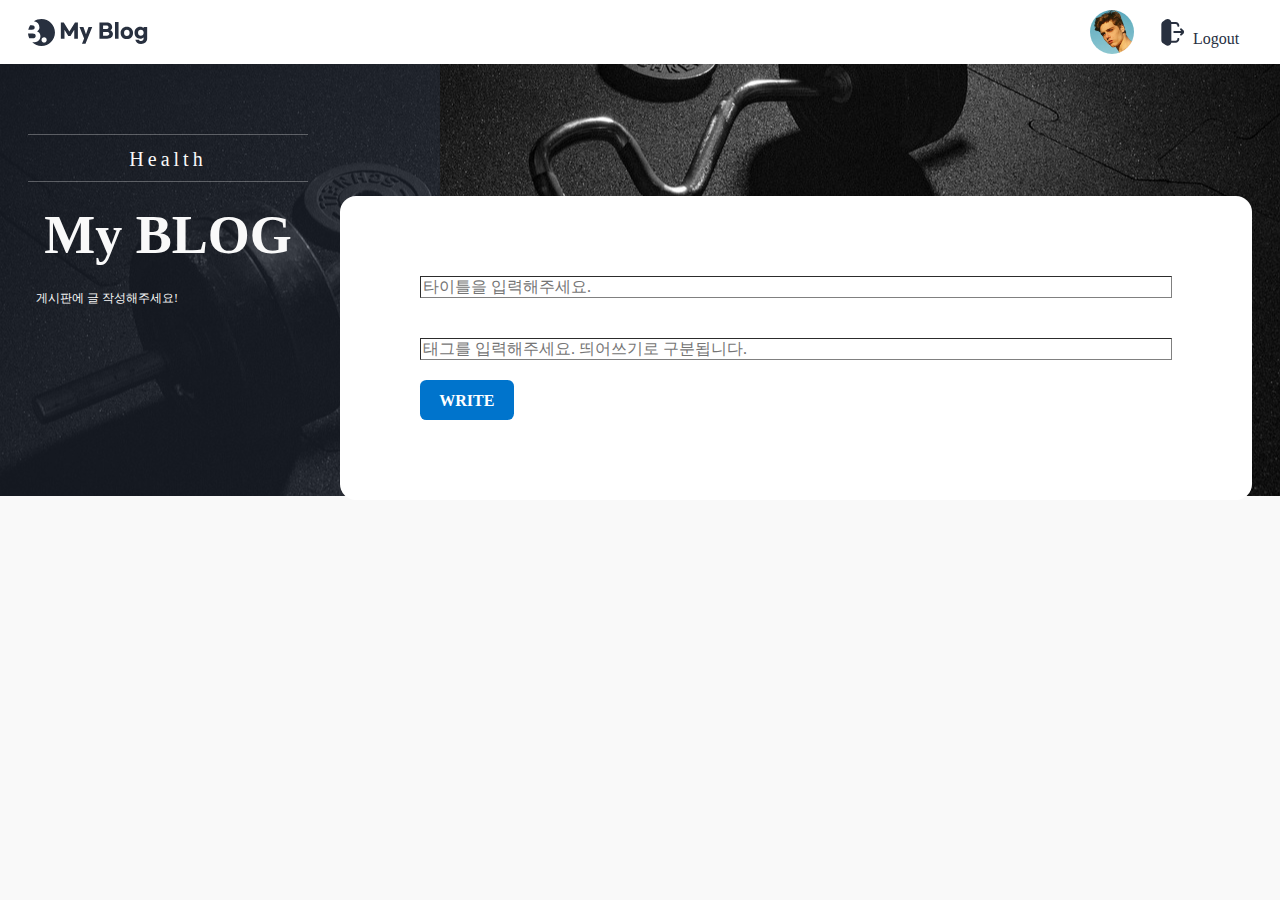
<file: view/edit.html>
<!DOCTYPE html>
<html lang="ko">
<head>
    <meta charset="UTF-8">
    <meta http-equiv="X-UA-Compatible" content="IE=edge">
    <meta name="viewport" content="width=device-width, initial-scale=1.0">
    <title>GYM</title>
        <link rel="stylesheet" href="../assets/css/reset.css" />

        <link
            href="https://cdn.jsdelivr.net/npm/bootstrap@5.2.3/dist/css/bootstrap.min.css"
            rel="stylesheet"
            integrity="sha384-rbsA2VBKQhggwzxH7pPCaAqO46MgnOM80zW1RWuH61DGLwZJEdK2Kadq2F9CUG65"
            crossorigin="anonymous"
        />
        <!-- font : pretendard -->

        <script
            src="https://cdn.jsdelivr.net/npm/@popperjs/core@2.11.6/dist/umd/popper.min.js"
            integrity="sha384-oBqDVmMz9ATKxIep9tiCxS/Z9fNfEXiDAYTujMAeBAsjFuCZSmKbSSUnQlmh/jp3"
            crossorigin="anonymous"
        ></script>
        <script
            src="https://cdn.jsdelivr.net/npm/bootstrap@5.2.3/dist/js/bootstrap.min.js"
            integrity="sha384-cuYeSxntonz0PPNlHhBs68uyIAVpIIOZZ5JqeqvYYIcEL727kskC66kF92t6Xl2V"
            crossorigin="anonymous"
        ></script>

		<link rel="stylesheet" href="../assets/css/global.css" />

        <!-- layout -->
        <link rel="stylesheet" href ="../assets/css/header.css" />
        
        <!-- component -->
        <link rel="stylesheet" href ="../assets/css/button.css" />
        <link rel="stylesheet" href ="../assets/css/banner.css" />
        <link rel="stylesheet" href ="../assets/css/category.css" />
        <link rel="stylesheet" href ="../assets/css/author.css" />
        
        <link rel="stylesheet" href ="../assets/css/wrapbox.css" />
        <link rel="stylesheet" href ="../assets/css/view.css" />
        <link rel="stylesheet" href ="../assets/css/join.css" />
        <link rel="stylesheet" href="https://uicdn.toast.com/editor/latest/toastui-editor.min.css">
        <script src="https://uicdn.toast.com/editor/latest/toastui-editor-all.min.js"></script>
</head>
<body>
    <header>
        <div class="max-width">
            <h1>
                <a href="../index.html">
                    <img src="../assets/img/Logo.svg" alt="My Blog" />
                </a>
            </h1>
            <ul>
                <!-- 로그인 -->
                <li class="profile-img">
                    <a href="./profile.html">
                        <img src="../assets/img/profile.jpg" alt="My Page" />
                    </a>
                </li>
                <li>
                    <button class="button_logout">
                        <img src="../assets/img/icon-logout.svg" alt="" />
                        <span>Logout</span>
                    </button>
                </li>
                <!-- //로그인 -->

                <!-- 로그아웃 -->
                <!--
                <li>
                    <a href="#" class="button gray">
                        <img src="./assets/icon-login.svg" alt="" />
                        <span>Login</span>
                    </a>
                </li>
                <li class="only-pc">
                    <a href="#" class="button gray">
                        <img src="./assets/icon-register.svg" alt="" />
                        <span>Register</span>
                    </a>
                </li>
      -->
                <!--// 로그아웃 -->
            </ul>
        </div>
    </header>
    <main>

        <div class="banner">
            <div class="max-width">
                <div class="banner-contents">
                    <p class="sub-text">Health</p>
                    <p class="main-text">My BLOG</p>
                    <p class="description">
                        게시판에 글 작성해주세요!
                        
                    </p>
                </div>
            </div>
        </div>
        <div class="view">
            <div class="max-width">
                <section class="wrap-box">
                    <div class="inner">
                        <form id="write-form" enctype="multipart/form-data">
                            <input class="form-title" name="text" placeholder="타이틀을 입력해주세요.">
                            <div id="toast-editor"></div>
                            <!-- <input id="form-thumbnail" name="thumbnail" type="hidden"> -->
                            <!-- <img src="../assets/img/icon-modify-white.svg" alt="" /> -->
                            <input class="tag-title" name="text" placeholder="태그를 입력해주세요. 띄어쓰기로 구분됩니다.">
                            <input class="post-save" type="submit" value="WRITE" class="button">
                        </div>
                    </form>
                </div>
            </section>
        </div>
    </div>
    </main>
    <script src="../assets/js/edit.js" type="module"></script>
    <script src="../assets/js/logout.js" type="module"></script>

</body>
</html>
</file>
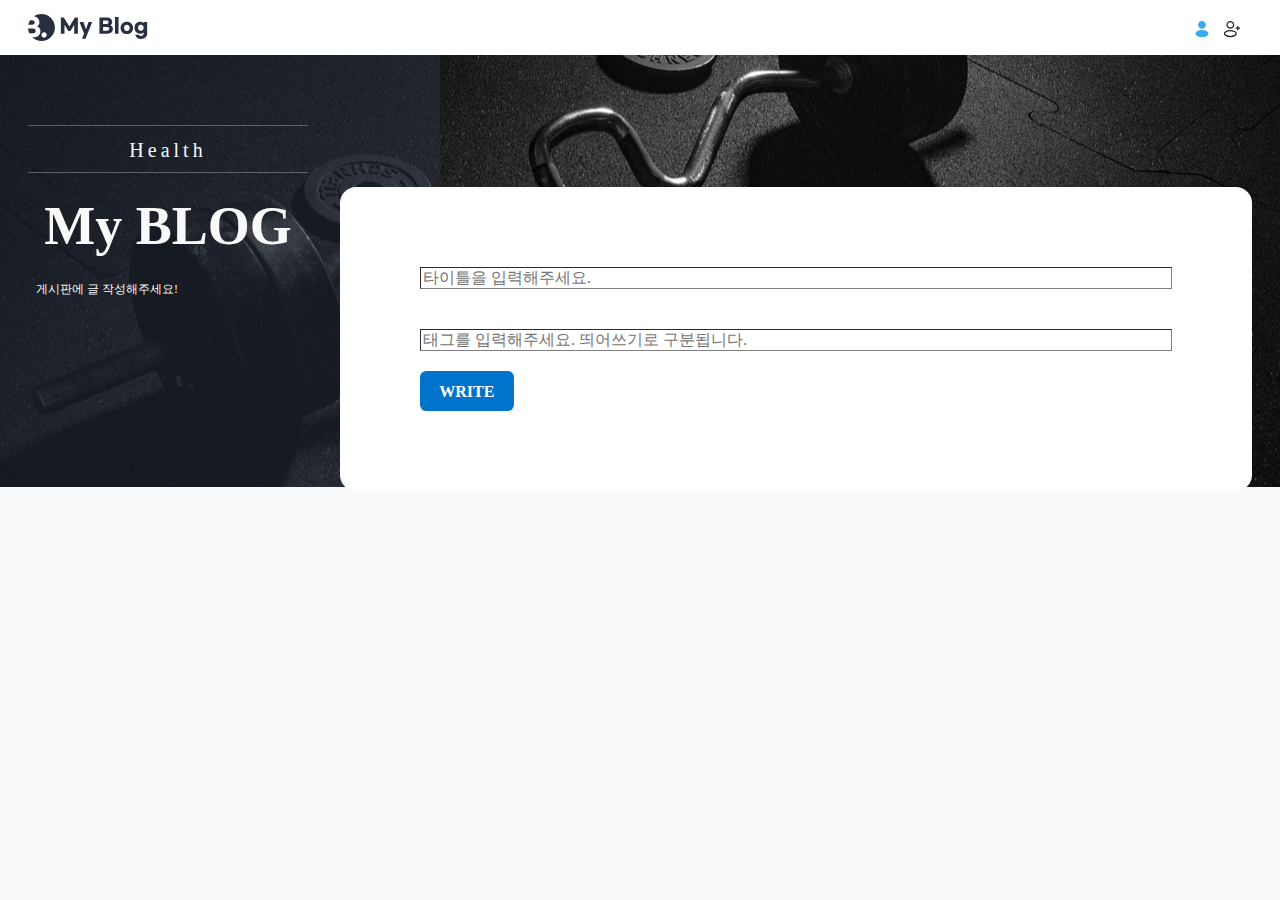
<file: view/write.html>
<!DOCTYPE html>
<html lang="ko">
<head>
    <meta charset="UTF-8">
    <meta http-equiv="X-UA-Compatible" content="IE=edge">
    <meta name="viewport" content="width=device-width, initial-scale=1.0">
    <title>GYM</title>
        <link rel="stylesheet" href="../assets/css/reset.css" />

        <link
            href="https://cdn.jsdelivr.net/npm/bootstrap@5.2.3/dist/css/bootstrap.min.css"
            rel="stylesheet"
            integrity="sha384-rbsA2VBKQhggwzxH7pPCaAqO46MgnOM80zW1RWuH61DGLwZJEdK2Kadq2F9CUG65"
            crossorigin="anonymous"
        />
        <!-- font : pretendard -->

        <script
            src="https://cdn.jsdelivr.net/npm/@popperjs/core@2.11.6/dist/umd/popper.min.js"
            integrity="sha384-oBqDVmMz9ATKxIep9tiCxS/Z9fNfEXiDAYTujMAeBAsjFuCZSmKbSSUnQlmh/jp3"
            crossorigin="anonymous"
        ></script>
        <script
            src="https://cdn.jsdelivr.net/npm/bootstrap@5.2.3/dist/js/bootstrap.min.js"
            integrity="sha384-cuYeSxntonz0PPNlHhBs68uyIAVpIIOZZ5JqeqvYYIcEL727kskC66kF92t6Xl2V"
            crossorigin="anonymous"
        ></script>

		<link rel="stylesheet" href="../assets/css/global.css" />

        <!-- layout -->
        <link rel="stylesheet" href ="../assets/css/header.css" />
        
        <!-- component -->
        <link rel="stylesheet" href ="../assets/css/button.css" />
        <link rel="stylesheet" href ="../assets/css/banner.css" />
        <link rel="stylesheet" href ="../assets/css/category.css" />
        <link rel="stylesheet" href ="../assets/css/author.css" />
        
        <link rel="stylesheet" href ="../assets/css/wrapbox.css" />
        <link rel="stylesheet" href ="../assets/css/view.css" />
        <link rel="stylesheet" href ="../assets/css/join.css" />
        <link rel="stylesheet" href="https://uicdn.toast.com/editor/latest/toastui-editor.min.css">
        <script src="https://uicdn.toast.com/editor/latest/toastui-editor-all.min.js"></script>
</head>
<body>
    <header>
        <div class="max-width">
            <h1>
                <a href="../index.html">
                    <img src="../assets/img/Logo.svg" alt="My Blog" />
                </a>
            </h1>
            <ul>
                <!-- 로그인 -->
                <li class="profile-img">
                    <a href="#">
                        <img class="header-img" alt="My Page" />
                    </a>
                </li>
                <li class="login">
                    <a href="./login.html">
                        <img src="../assets/img/icon-login.svg" alt="" />
                    </a>
                </li>
                <li class="join">
                    <a href="./">
                        <img src="../assets/img/icon-register.svg" alt="" />
                    </a>
                </li>
                
                <li>
                    <button class="button_logout">
                        <img src="../assets/img/icon-logout.svg" alt="" />
                        <span>Logout</span>
                    </button>
                </li>
                <!-- //로그인 -->

                <!-- 로그아웃 -->
                <!--
                <li>
                    <a href="#" class="button gray">
                        <img src="./assets/icon-login.svg" alt="" />
                        <span>Login</span>
                    </a>
                </li>
                <li class="only-pc">
                    <a href="#" class="button gray">
                        <img src="./assets/icon-register.svg" alt="" />
                        <span>Register</span>
                    </a>
                </li>
      -->
                <!--// 로그아웃 -->
            </ul>
        </div>
    </header>
    <main>

        <div class="banner">
            <div class="max-width">
                <div class="banner-contents">
                    <p class="sub-text">Health</p>
                    <p class="main-text">My BLOG</p>
                    <p class="description">
                        게시판에 글 작성해주세요!
                        
                    </p>
                </div>
            </div>
        </div>
        <div class="view">
            <div class="max-width">
                <section class="wrap-box">
                    <div class="inner">
                        <form id="write-form" enctype="multipart/form-data">
                            <input class="form-title" name="text" placeholder="타이틀을 입력해주세요.">
                            <div id="toast-editor"></div>
                            <!-- <input id="form-thumbnail" name="thumbnail" type="hidden"> -->
                            <!-- <img src="../assets/img/icon-modify-white.svg" alt="" /> -->
                            <input class="tag-title" name="text" placeholder="태그를 입력해주세요. 띄어쓰기로 구분됩니다.">
                            <input class="post-save" type="submit" value="WRITE" class="button">
                        </div>
                    </form>
                </div>
            </section>
        </div>
    </div>
    </main>
    <script src="../assets/js/toast.js" type="module"></script>
    <script src="../assets/js/write.js" type="module"></script>
    <script src="../assets/js/logout.js" type="module"></script>
    <script src="../assets/js/header.js" type="module"></script>

</body>
</html>
</file>
<file: assets/css/global.css>
:root {
	--main-color: #0074cc;
	--main-rgb: 55, 171, 236;
	--outline-border: rgb(55, 160, 236);
	--red-color: rgb(243, 124, 75);
	--red-rgb: 243, 124, 75;
	--black-color: #28303f;
	--white-color: #fff;
	--gray-color: #767676;
	--border-color: #ddd;
	--gray-background-light: #f9f9f9;
	--gray-background: #f5f5f5;
	--gray-text: #6f6f6f;
	--border-radius: 0.4em;
}

/* 공통 css */
h1,
a,
div,
p,
section,
article,
input,
textarea {
	box-sizing: border-box;
}

a {
	text-decoration: none;
	color: inherit;
}

html {
	font-size: 10px;
}

body {
	font-size: 1.6rem;
	line-height: 1.4;
}

input,
button {
	font-size: inherit;
	font-family: inherit;
}

button {
	cursor: pointer;
}

a {
	border-radius: 0.8rem;
	overflow: hidden;
}
img {
	vertical-align: bottom;
}

a:focus,
input:focus,
button:focus,
textarea:focus {
	outline: 3px solid rgba(var(--main-rgb), 0.2);
	box-shadow: 0 0 0 1px var(--outline-border);
}

body {
	background: var(--gray-background-light);
}

.a11y-hidden {
	overflow: hidden;
	position: absolute;
	clip: rect(0, 0, 0, 0);
	width: 1px;
	height: 1px;
	margin: -1px;
	border: 0;
	padding: 0;
}

.max-width {
	width: 1224px;
	max-width: calc(100% - 4rem);
	margin: 0 auto;
}

.link-underline {
	display: block;
	width: 5em;
	text-align: center;
	text-decoration: underline;
	color: var(--gray-color);
	padding: 0.4rem 1rem;
	margin: 1rem 0 auto auto;
	transition: all 0.3s;
}

.link-underline:hover {
	color: var(--main-color);
}

.not-found {
	text-align: center;
	margin-top: 8rem;
}

.not-found h2 {
	color: var(--main-color);
	font-size: 5rem;
	font-weight: bold;
}

.not-found p {
	font-size: 2rem;
	margin-bottom: 2rem;
}
</file>
<file: assets/css/header.css>
/* Header */
header {
	background: var(--white-color);
}
header .max-width {
	display: flex;
	align-items: center;
	justify-content: space-between;
	gap: 4rem;
	padding: 1rem 0;
}
header h1 {
	font-size: 3rem;
}
header h1 a {
	display: block;
	padding: 0.4rem;
	margin-left: -0.4rem;
}
header h1 a img {
	display: block;
}
header ul {
	display: flex;
	align-items: center;
	gap: 1rem;
}

.profile-img a {
	/* width: 4.4rem; */
	/* height: 4.4rem; */
	display: block;
	/* border-radius: 50%; */
}
.profile-img img {
	width: 4.4rem;
	height: 4.4rem;
	/* display: block; */
	border-radius: 50%;
	/* width: 100%;
	height: 100%; */
	object-fit: cover;
}

header .button {
	text-transform: none;
}

@media (max-width: 640px) {
	.only-pc {
		display: none;
	}
	header .button {
		width: 4.4rem;
		height: 4.4rem;
		padding: 0;
		border-radius: 50%;
	}
	header .button span {
		overflow: hidden;
		position: absolute;
		clip: rect(0, 0, 0, 0);
		width: 1px;
		height: 1px;
		margin: -1px;
		border: 0;
		padding: 0;
	}
}
header .button_logout {
	text-transform: none;
}

@media (max-width: 640px) {
	.only-pc {
		display: none;
	}
	header .button_logout {
		width: 4.4rem;
		height: 4.4rem;
		padding: 0;
		border-radius: 50%;
	}
	header .button_logout span {
		overflow: hidden;
		position: absolute;
		clip: rect(0, 0, 0, 0);
		width: 1px;
		height: 1px;
		margin: -1px;
		border: 0;
		padding: 0;
	}
}

.dropdown{
	position : relative;
	display : inline-block;
}

.dropbtn_icon{
	font-family : 'Material Icons';
}
.dropbtn{
	border : 1px solid rgb(37, 37, 37);
	border-radius : 4px;
	background-color: #f5f5f5;
	font-weight: 400;
	color : rgb(37, 37, 37);
	padding : 12px;
	width :200px;
	text-align: left;
	cursor : pointer;
	font-size : 12px;
}
.dropdown-content{
	display : none;
	position : absolute;
	z-index : 1; /*다른 요소들보다 앞에 배치*/
	font-weight: 400;
	background-color: #f9f9f9;
	min-width : 200px;
}

.dropdown-content a{
	display : block;
	text-decoration : none;
	color : rgb(37, 37, 37);
	font-size: 12px;
	padding : 12px 20px;
}

.dropdown-content a:hover{
	background-color : #ececec
}

.dropdown:hover .dropdown-content {
	display: block;
}
</file>
<file: assets/css/button.css>
.button {
	display: inline-flex;
	align-items: center;
	justify-content: center;
	gap: 0.8rem;
	height: 4rem;
	padding: 0.2rem 1.2em 0;
	border: 0;
	border-radius: var(--border-radius);
	background: var(--main-color);
	color: var(--white-color);
	text-transform: uppercase;
	font-weight: bold;
	line-height: 1;
}

.button img {
	height: 1.2em;
	margin-top: -0.2rem;
	vertical-align: middle;
}

.button.fullWidth {
	width: 100%;
}
.button.gray {
	background: var(--gray-background);
	color: var(--black-color);
}
.button.white {
	padding: 0.2rem 0.8em 0;
	background: var(--white-color);
	color: var(--black-color);
}
.button_logout {
	padding: 0.2rem 0.8em 0;
	background: var(--white-color);
	color: var(--black-color);
	border-style: none;
}
.button.white img {
	height: 1.4em;
}

.btn-delete:focus {
	outline-color: rgba(var(--red-rgb), 0.2);
	box-shadow: 0 0 0 1px var(--red-color);
}

/* 저장 버튼 */
.btn-save {
	width: 9.6rem;
	height: 4rem;
	padding-left: 2.4rem;
	border: 1px solid rgba(var(--main-rgb), 0.5);
	border-radius: var(--border-radius);
	background: var(--white-color) url(../img/icon-save.svg) no-repeat 2rem 50% / 1.6rem;
	transition: all 0.3s;
}
.btn-save:hover {
	background: var(--main-color) url(../img/icon-save-white.svg) no-repeat 2rem 50% / 1.6rem;
	color: var(--white-color);
}

/* 뒤로가기 */
.btn-back {
	width: 6.4rem;
	height: 6.4rem;
	border-radius: 0 var(--border-radius) var(--border-radius) 0;
	background: var(--gray-background) url(../img/ArrowLeft-blue.svg) no-repeat 50% 50% / 4rem;
	font-size: 1.6rem;
}

.btn-like {
	width: 12rem;
	height: 4rem;
	padding-left: 3rem;
	border: 1px solid rgba(var(--red-rgb), 0.5);
	border-radius: var(--border-radius);
	background: var(--white-color) url(../img/icon-like.svg) no-repeat 2.5rem 50% / 2.4rem;
	transition: all 0.3s;
}
.btn-like:hover,
.btn-like.active {
	background: var(--red-color) url(../img/icon-like-white.svg) no-repeat 2.5rem 50% / 2.4rem;
	color: var(--white-color);
}
.btn-like:focus {
	outline-color: rgba(var(--red-rgb), 0.2);
	box-shadow: none;
}

.btn-modify,
.btn-delete {
	width: 4rem;
	height: 4rem;
	border: 0;
	border-radius: var(--border-radius);
	transition: all 0.3s;
}
.btn-modify {
	background: var(--gray-background) url(../img/icon-modify.svg) no-repeat 50% 50% / 1.6rem;
	right: 13rem;
}
.btn-modify:hover {
	background: var(--main-color) url(../img/icon-modify-white.svg) no-repeat 50% 50% / 1.6rem;
}

.btn-delete {
	background: var(--gray-background) url(../img/icon-delete.svg) no-repeat 50% 50% / 1.6rem;
}

.btn-delete:hover {
	background: var(--red-color) url(../img/icon-delete-white.svg) no-repeat 50% 50% / 1.6rem;
}

.post-save, .profile-btn{
	display: flex;
	align-items: center;
	justify-content: center;
	gap: 0.8rem;
	height: 4rem;
	padding: 0.2rem 1.2em 0;
	border: 0;
	border-radius: var(--border-radius);
	background: var(--main-color);
	color: var(--white-color);
	text-transform: uppercase;
	font-weight: bold;
	line-height: 1;
}
</file>
<file: assets/css/banner.css>
.banner {
	position: relative;
	background: url(../img/health.jpg) no-repeat 50% 50% / cover;
	height: 27em;
	margin-bottom: -7em;
}

.banner-contents {
	width: 28rem;
	padding: 7rem 0 14.5rem;
	text-align: center;
	color: var(--gray-background-light);
}

.banner-contents::before {
	content: "";
	display: block;
	position: absolute;
	top: 0;
	left: 0;
	width: calc((100% - 1224px) / 2 + 44rem);
	height: 100%;
	background: rgba(40, 48, 63, 0.5);
}

.banner-contents > * {
	position: relative;
}

.banner-contents .sub-text {
	border: 1px solid rgba(249, 249, 249, 0.3);
	border-width: 1px 0;
	padding: 1rem 0 0.8rem;
	font-size: 2rem;
	letter-spacing: 0.2em;
}
.banner .main-text {
	font-weight: bold;
	font-size: 5.4rem;
	margin: 1.6rem 0;
}

.description {
	font-size: 1.2rem;
	text-align: left;
	word-break: break-all;
	padding: 0 0.8rem;
}

.today {
	padding-left: 0.8em;
	font-size: 5rem;
	font-weight: bold;
	text-align: left;
	line-height: 1.1;
}
.today em {
	display: block;
	font-size: 2em;
	margin-bottom: -0.15em;
}

/* 반응형 */
@media (max-width: 1280px) {
	.banner-contents::before {
		width: 44rem;
	}
}
@media (max-width: 1260px) {
	.today {
		font-size: 3rem;
		padding-left: 0.2em;
	}
	.today em {
		display: inline;
		font-size: 1.4em;
	}
}

@media (max-width: 768px) {
	.banner-contents {
		width: 100%;
	}
	.banner-contents::before {
		width: 100%;
	}
	.banner-contents {
		margin: 0 auto;
	}

	.today {
		text-align: center;
		padding-left: 0;
	}
}

.search {
    position: absolute;
	margin-top: 40px;
	width: 40%;
    top: 50%;
    right: 50%;
    transform: translate(50%, -50%);
    text-align: center; /* 텍스트 가운데 정렬 */
}

.search-input {
    width: 100%;
    background-color: #f0f0f0;
    border: none;
    border-radius: 20px;
    padding: 10px 20px;
    box-shadow: 0 0 10px rgba(0, 0, 0, 0.1);
    font-size: 16px;
    color: #333;
    display: block; /* 수직 스택 요소로 설정 */
    margin-bottom: 10px; /* 입력 필드 아래에 간격을 조절합니다. */
}

.search-btn {
    padding: 10px 20px;
    font-size: 16px;
    cursor: pointer;
	gap: 0.8rem;
	height: 4rem;
	padding: 0.2rem 1.2em 0;
	border: 0;
	border-radius: var(--border-radius);
	background: var(--main-color);
	color: var(--white-color);
	text-transform: uppercase;
	font-weight: bold;
	line-height: 1;
}

/* 선택 시 스타일 (예: 버튼 클릭 시) */
.search-btn:focus {
    outline: none;
}
.search-btn:hover {
    background-color: #005fa6; /* 마우스를 올렸을 때 배경색 변경 */
}
</file>
<file: assets/css/category.css>
.category {
	display: flex;
	flex-wrap: wrap;
	color: var(--main-color);
}
.category dd {
	margin-right: 0.4rem;
	padding: 0.2rem 1.2rem;
	border-radius: calc(var(--border-radius) * 2);
	background: var(--gray-background);
	font-size: 1.2rem;
}
</file>
<file: assets/css/author.css>
.author-wrap {
	display: flex;
	gap: 1rem;
	color: #767676;
	font-size: 1.2rem;
}
.author-wrap dd {
	display: flex;
	align-items: center;
	gap: 0.6rem;
}

.author img {
	width: 2em;
	height: 2em;
	border-radius: 50%;
}

.created::before {
	content: "";
	display: block;
	width: 1px;
	height: 0.8em;
	margin-right: 1rem;
	background: var(--border-color);
}

.profile-image {
	width: 4em;
	height: 4em;
	border-radius: 50%;
}
</file>
<file: assets/css/wrapbox.css>
.wrap-box {
	position: relative;
	width: 60rem;
	max-height: 100%;
	/* height: 40%; */
	/* max-height: calc(100% - 4rem); */
	max-width: calc(100% - 4rem);
	margin: -22rem auto 0;
	padding: 8rem 0;
	border-radius: var(--border-radius);
	background: var(--white-color);
	font-size: 4rem;
	transition: all 0.3s;
}

.form-title{
	width: 100%;
	margin-bottom: 20px;
	border-color: gray;
	border-width: thin;
}
.tag-title{
	margin-top: 20px;
	width: 100%;
	margin-bottom: 20px;
	border-color: gray;
	border-width: thin;
}
.wrap-box .inner {
	width: 39.2rem;
	max-width: calc(100% - 8rem);
	margin: 0 auto;
	font-size: 1.6rem;
	max-height: 100%;
}

.wrap-box h2 {
	margin-bottom: 4.8rem;
	font-size: 3.2rem;
	font-weight: bold;
	text-transform: uppercase;
}
.wrap-box ul {
	margin-bottom: 2.4rem;
}
.wrap-box ul li:not(:first-child) {
	margin-top: 4rem;
}

/* view, write */
.mypage .wrap-box,
.view .wrap-box,
.write .wrap-box {
	width: 91.2rem;
	max-width: 100%;
	margin: -30rem 0 auto auto;
	padding: 8rem;
}

.view .wrap-box .inner,
.write .wrap-box .inner {
	width: 100%;
	max-width: 100%;
	height: 100%;
}

.wrap-box hr {
	border: 1px solid var(--border-color);
	border-width: 1px 0 0 0;
	margin: 3.2rem 0;
}

.wrap-box .btn-group {
	display: flex;
	align-items: center;
	gap: 0.8rem;
	position: absolute;
	top: 9.2rem;
	right: 8rem;
	font-size: 1.6rem;
}

@media (max-width: 1024px) {
	.wrap-box {
		margin-top: -35rem;
	}
	.mypage .wrap-box,
	.view .wrap-box,
	.write .wrap-box {
		padding: 6rem;
	}

	.view .wrap-box,
	.write .wrap-box {
		width: 100%;
	}
	.view .wrap-box,
	.write .wrap-box {
		width: 100%;
	}
	.wrap-box .btn-group {
		top: 6rem;
		right: 6rem;
		height: 5.2rem;
	}
}

@media (max-width: 640px) {
	.mypage .wrap-box,
	.view .wrap-box,
	.write .wrap-box {
		padding: 4rem;
	}

	.wrap-box .btn-group {
		top: 4rem;
		right: 4rem;
	}
}
</file>
<file: assets/css/view.css>
.view .wrap-box h2 {
	margin-bottom: 0;
}

/* contents */
.view-contents img {
	max-width: 100%;
	margin: 3.2rem 0;
}
.view-contents p {
	font-size: 1.6rem;
	line-height: 1.6;
	text-align: justify;
	letter-spacing: -0.01em;
}

/* title */
.view .wrap-box .author-wrap {
	height: 6.4rem;
	font-size: 1.4rem;
}
.title-wrap {
	display: flex;
	align-items: flex-end;
	justify-content: space-between;
	gap: 8rem;
	margin-bottom: 1rem;
	font-size: 1.6rem;
}
.title-wrap h2 {
	width: 100%;
	text-transform: none;
}

@media (max-width: 1024px) {
	.title-wrap {
		flex-direction: column;
		gap: 2rem;
	}
}

.title-wrap h2 {
	font-size: 3.2rem;
	font-weight: bold;
}
.title-wrap button {
	flex-shrink: 0;
}

.view .wrap-box .btn-back {
	position: absolute;
	top: 8rem;
	left: 0;
}

.view .category {
	margin: 2rem 0 1rem 0;
}

@media (max-width: 1024px) {
	.view .wrap-box .btn-back {
		top: 6rem;
		width: 5.2rem;
		height: 5.2rem;
	}
	.view .wrap-box .author-wrap {
		height: 5.2rem;
		margin-bottom: 1rem;
	}
}

@media (max-width: 640px) {
	.view .wrap-box .btn-back {
		top: 4rem;
	}
	.view .wrap-box .author-wrap {
		margin-bottom: 1rem;
		padding-left: 3rem;
	}
}
</file>
<file: assets/css/join.css>
.user-join {
	display: flex;
	flex-direction: column;
	justify-content: center;
	align-items: center;
	margin-left: auto;
	margin-right: auto;
	padding-top: 80px;
	padding-bottom: 40px;
	width: 350px;
	min-height: 70vh;
}

.user-join h2 {
	font-size: 50px;
	font-weight: bold;
	margin-bottom: 60px;
}

.join_input_wrap {
	display: flex;
	flex-direction: column;
	justify-content: center;
	align-items: center;
	margin-bottom: 40px;
}

.join_input_wrap input{
	width: 250px;
	height: 30px;
	border: none;
	padding: 0.5rem 1.8rem 0.5rem 1.8rem;
	background-color: rgb(230, 230, 230);
	margin-top: 10px;
	border-radius: 5px;
	font-size: 16px;
}

.join_btn {
	width: 310px;
	height: 40px;
	border: none;
	font-weight: bold;
	/* background: var(--maincolor); */
	background-color: rgb(207, 207, 207);
	padding: 0.5rem 1.8rem 0.5rem 1.8rem;
	border-radius: 5px;
	color: white;
	font-size: 16px;
	cursor: pointer;
}

.user-join a {
	margin-top: 3rem;
	color: var(--maincolor);
	text-decoration: none;
}



/* .github_btn {
	margin-top: 1rem;
	background-color: black;
	color: white;
} */
</file>
